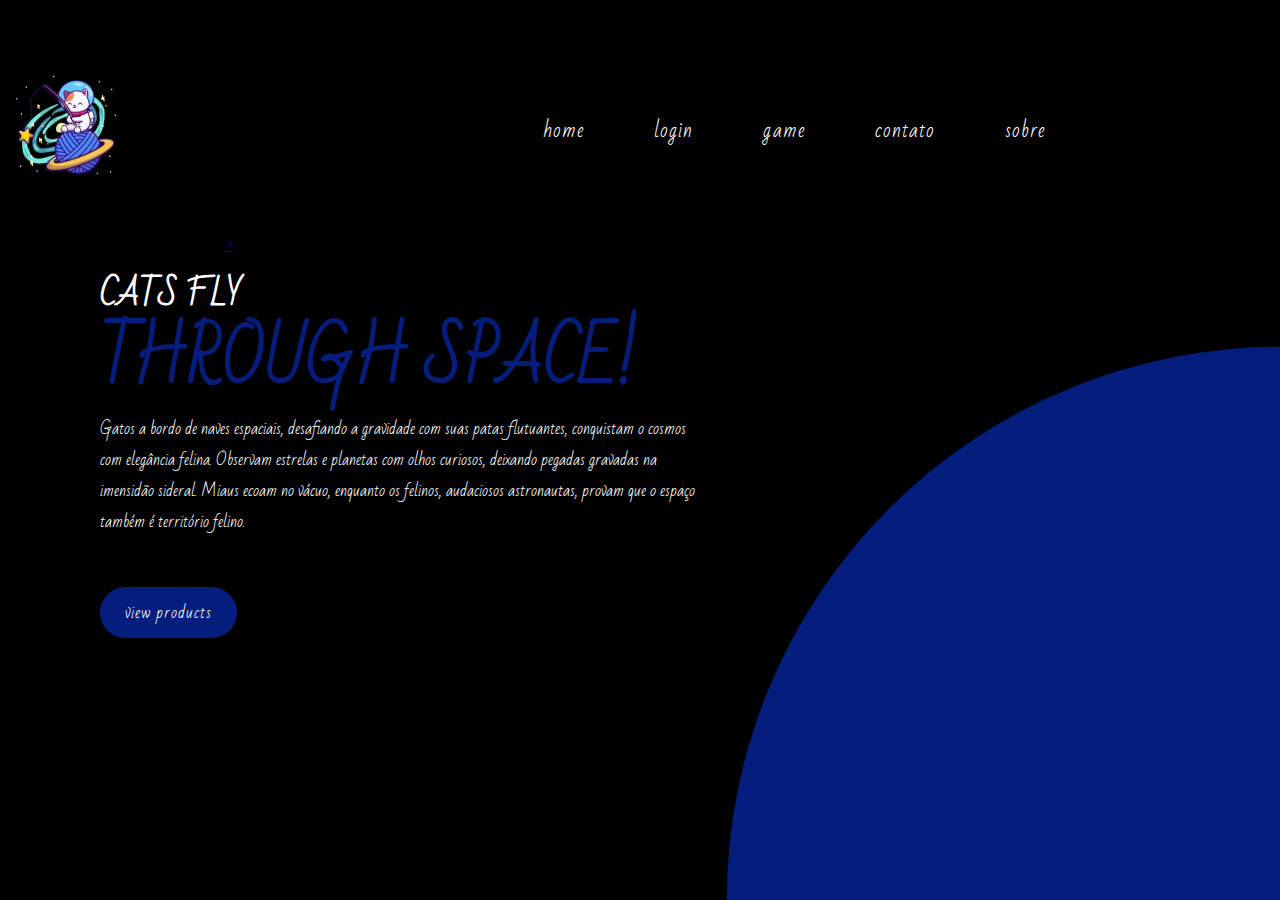
<file: index.html>
<!DOCTYPE html>
<html lang="pt-BR">
<head>
   <meta charset="UTF-8">
   <meta name="viewport" content="width=device-width, initial-scale=1.0">
   <link rel="stylesheet" href="part1.css">
   <title>Cats space</title>
</head>
<body>
   <section>
        <div class="circle"></div>
        <header>
             <a href="#">><img src="logo.jpg" alt="logo"class="logo"></a>
             <nav class="navegation">
                <ul>
                    <li><a href="#">home</a></li>
                    <li><a href="#">login</a></li>
                    <li><a href="#">game</a></li>
                    <li><a href="#">contato</a></li>
                    <li><a href="#">sobre</a></li>
                  </ul>  
               </nav>
            </header>
            <div class="container">
                <div class="text">
                    <h2>CATS FLY <br> <span> THROUGH SPACE!</span></h2>
                    <p>Gatos a bordo de naves espaciais, desafiando a gravidade com suas patas flutuantes, conquistam o cosmos com elegância felina. Observam estrelas e planetas com olhos curiosos, deixando pegadas gravadas na imensidão sideral. Miaus ecoam no vácuo, enquanto os felinos, audaciosos astronautas, provam que o espaço também é território felino.</p>
                    <a  href="#">view products</a>
                    </div>
             </section> 
        </body>
 </html>
</file>
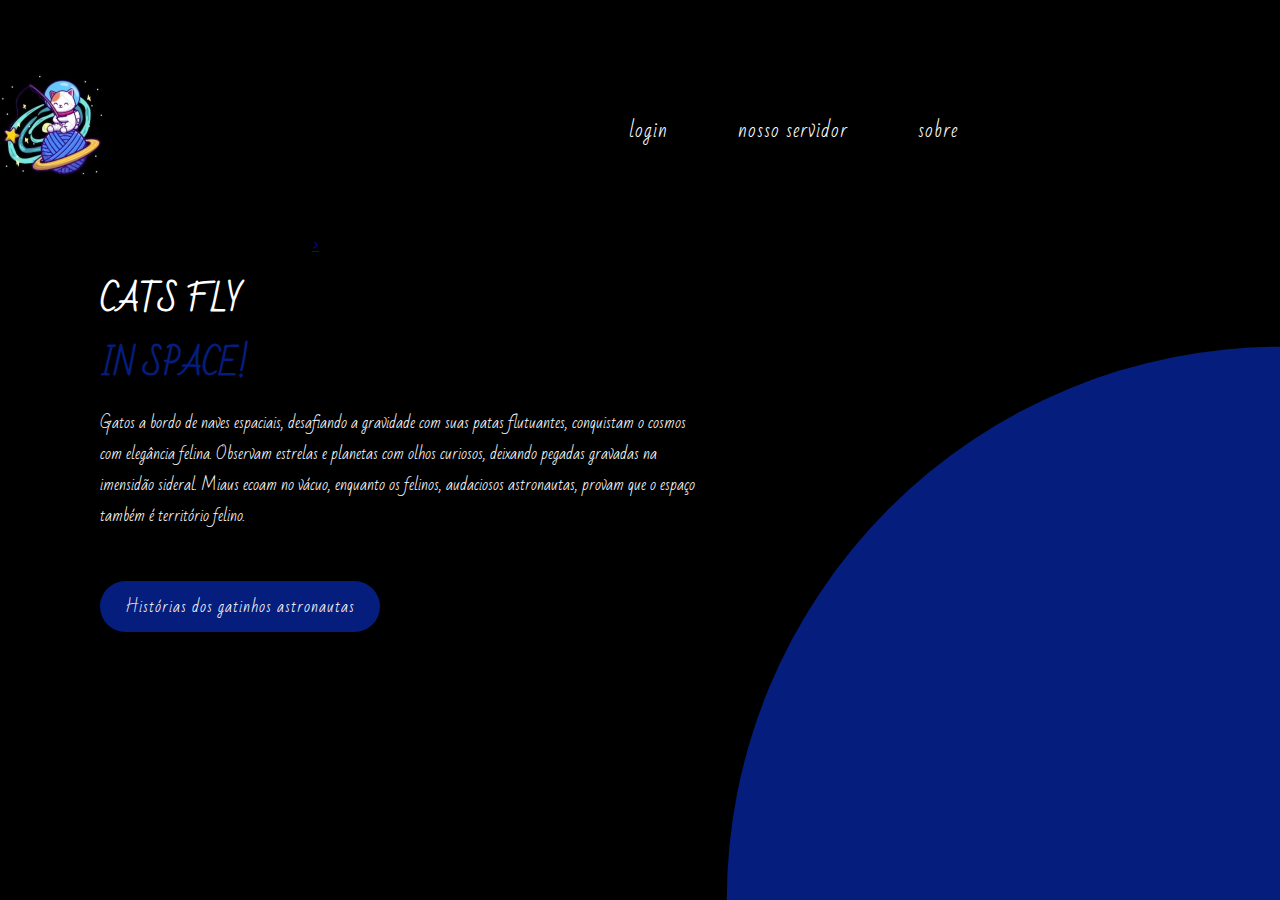
<file: templates/index.html>
<!DOCTYPE html>
<html lang="pt-BR">
<head>
   <meta charset="UTF-8">
   <meta name="viewport" content="width=device-width, initial-scale=1.0">
   <link href="/styles/part1.css" rel="stylesheet">
   <title>Cats space</title>
</head>
<body>
   <section>
        <div class="circle"></div>
        <header>
             <a href="#">><img src="/static/components/fonts/images/logo.jpg" alt="logo"class="logo"></a>
             <nav class="navegation">
                <ul>
                    <li><a href="/templates/landing_page.html">login</a></li>
                    <li><a href="/templates/servidor.html">nosso servidor</a></li>
                    <li><a href="/templates/sobre.html">sobre</a></li>
                  </ul>  
               </nav>
            </header>
            <div class="container">
                <div class="text">
                    <h2>CATS FLY<br> <span>IN SPACE!</span></h2>
                    <p>Gatos a bordo de naves espaciais, desafiando a gravidade com suas patas flutuantes, conquistam o cosmos com elegância felina. Observam estrelas e planetas com olhos curiosos, deixando pegadas gravadas na imensidão sideral. Miaus ecoam no vácuo, enquanto os felinos, audaciosos astronautas, provam que o espaço também é território felino.</p>
                    <a href="/templates/cards.html">Histórias dos gatinhos astronautas</a>
                    </div>
             </section> 
        </body>
 </html>
</file>
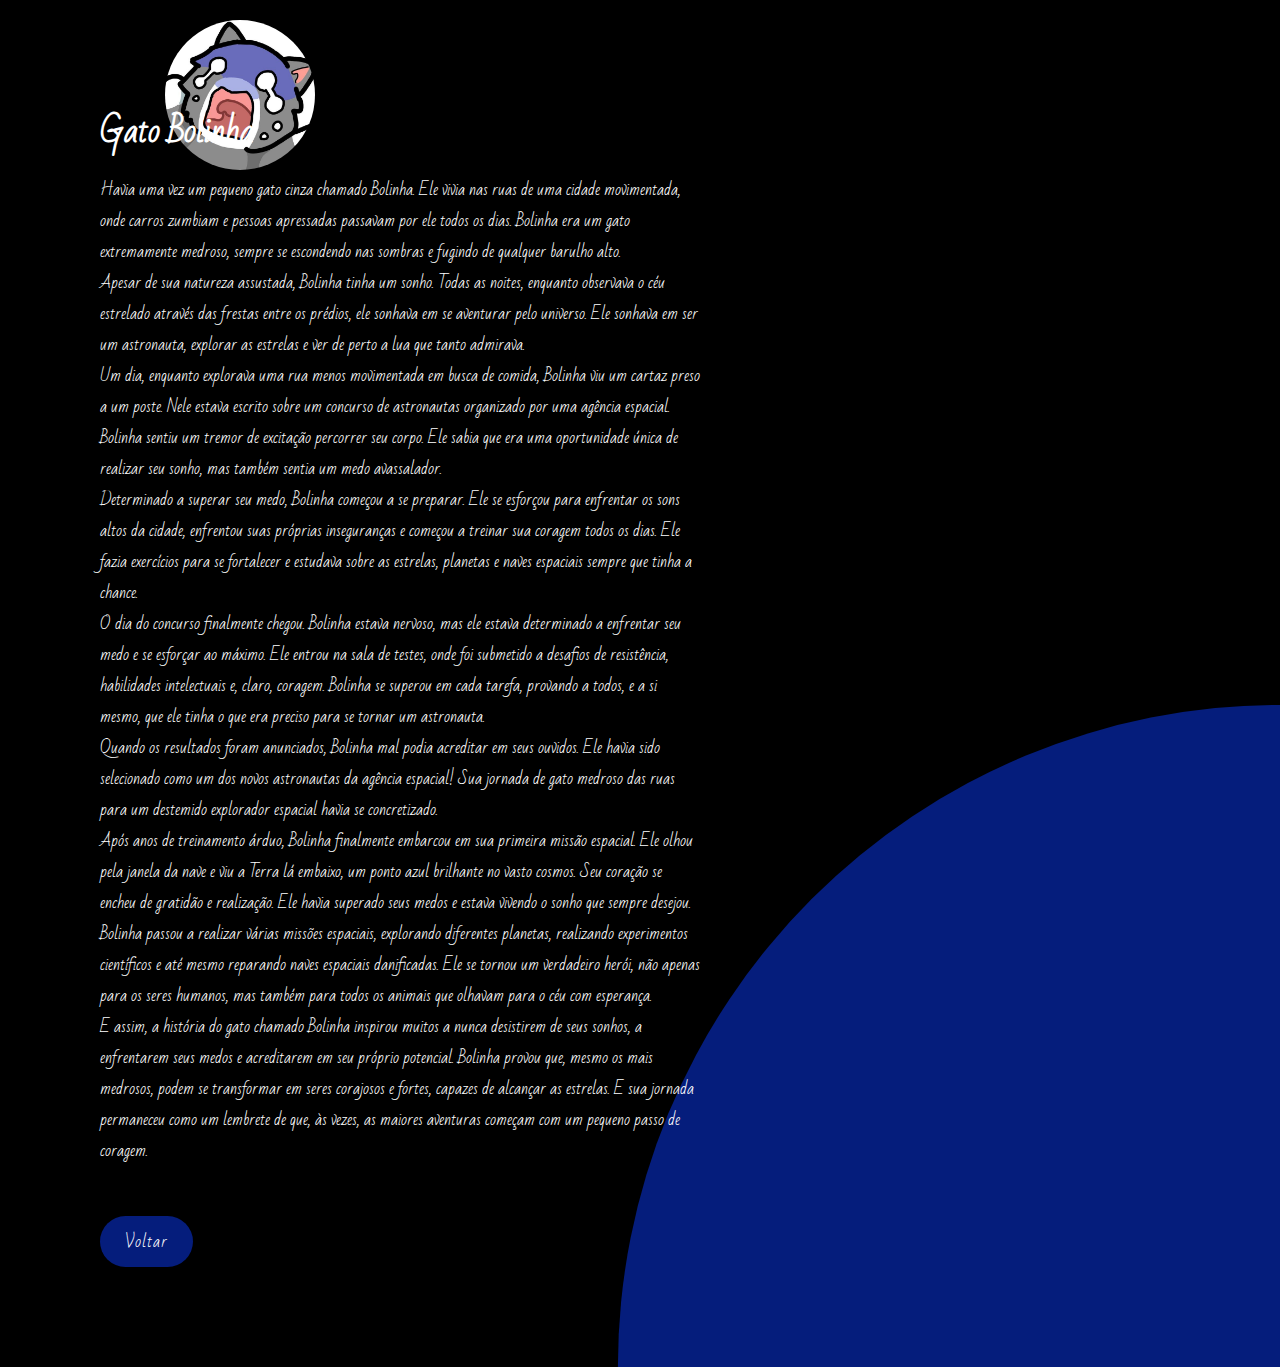
<file: templates/bolinha.html>
<!DOCTYPE html>
<html lang="pt-BR">
<head>
   <meta charset="UTF-8">
   <meta name="viewport" content="width=device-width, initial-scale=1.0">
   <link href="/styles/bolinha.css" rel="stylesheet">
   <title>Bolinha o medroso</title>
</head>
<body>
   <section>
        <div class="circle"></div>
        <header>
             <a href="#"><img src="/static/components/fonts/images/medroso cat.jpg" alt="logo" class="logo"></a>
             <nav class="navegation">
               </nav>
            </header>
            <div class="container">
                <div class="text">
                    <h2>Gato Bolinha</h2>
                    <p>Havia uma vez um pequeno gato cinza chamado Bolinha. Ele vivia nas ruas de uma cidade movimentada, onde carros zumbiam e pessoas apressadas passavam por ele todos os dias. Bolinha era um gato extremamente medroso, sempre se escondendo nas sombras e fugindo de qualquer barulho alto.</p>
                    <p>Apesar de sua natureza assustada, Bolinha tinha um sonho. Todas as noites, enquanto observava o céu estrelado através das frestas entre os prédios, ele sonhava em se aventurar pelo universo. Ele sonhava em ser um astronauta, explorar as estrelas e ver de perto a lua que tanto admirava.</p>
                    <p>Um dia, enquanto explorava uma rua menos movimentada em busca de comida, Bolinha viu um cartaz preso a um poste. Nele estava escrito sobre um concurso de astronautas organizado por uma agência espacial. Bolinha sentiu um tremor de excitação percorrer seu corpo. Ele sabia que era uma oportunidade única de realizar seu sonho, mas também sentia um medo avassalador.</p>
                    <p>Determinado a superar seu medo, Bolinha começou a se preparar. Ele se esforçou para enfrentar os sons altos da cidade, enfrentou suas próprias inseguranças e começou a treinar sua coragem todos os dias. Ele fazia exercícios para se fortalecer e estudava sobre as estrelas, planetas e naves espaciais sempre que tinha a chance.</p>
                    <p>O dia do concurso finalmente chegou. Bolinha estava nervoso, mas ele estava determinado a enfrentar seu medo e se esforçar ao máximo. Ele entrou na sala de testes, onde foi submetido a desafios de resistência, habilidades intelectuais e, claro, coragem. Bolinha se superou em cada tarefa, provando a todos, e a si mesmo, que ele tinha o que era preciso para se tornar um astronauta.</p>
                    <p>Quando os resultados foram anunciados, Bolinha mal podia acreditar em seus ouvidos. Ele havia sido selecionado como um dos novos astronautas da agência espacial! Sua jornada de gato medroso das ruas para um destemido explorador espacial havia se concretizado.</p>
                    <p>Após anos de treinamento árduo, Bolinha finalmente embarcou em sua primeira missão espacial. Ele olhou pela janela da nave e viu a Terra lá embaixo, um ponto azul brilhante no vasto cosmos. Seu coração se encheu de gratidão e realização. Ele havia superado seus medos e estava vivendo o sonho que sempre desejou.</p>
                    <p>Bolinha passou a realizar várias missões espaciais, explorando diferentes planetas, realizando experimentos científicos e até mesmo reparando naves espaciais danificadas. Ele se tornou um verdadeiro herói, não apenas para os seres humanos, mas também para todos os animais que olhavam para o céu com esperança.</p>
                    <p>E assim, a história do gato chamado Bolinha inspirou muitos a nunca desistirem de seus sonhos, a enfrentarem seus medos e acreditarem em seu próprio potencial. Bolinha provou que, mesmo os mais medrosos, podem se transformar em seres corajosos e fortes, capazes de alcançar as estrelas. E sua jornada permaneceu como um lembrete de que, às vezes, as maiores aventuras começam com um pequeno passo de coragem.</p>
                    <a href="/templates/cards.html" class="button">Voltar</a>
                </div>
             </div>
        </section> 
    </body>
</html>
</file>
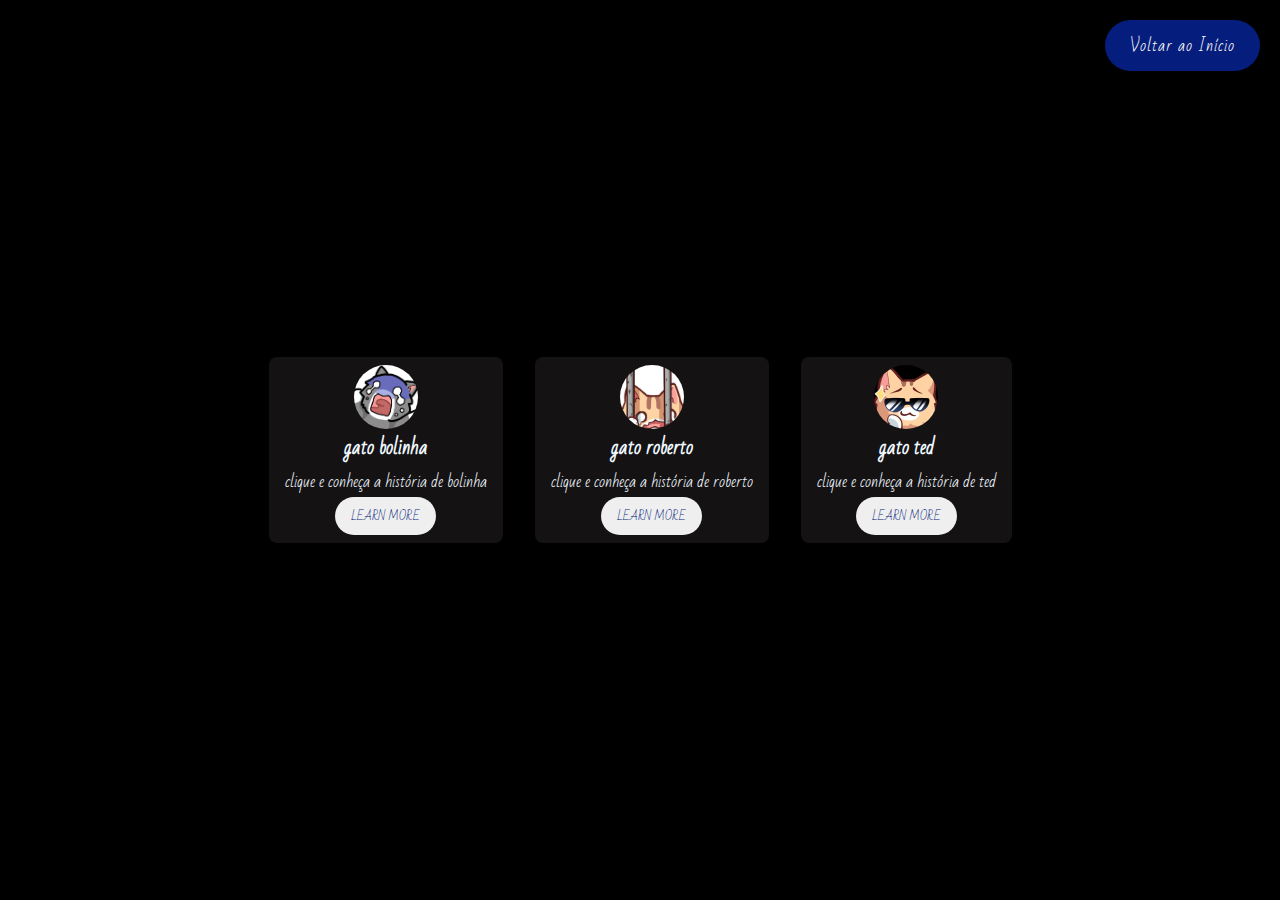
<file: templates/cards.html>
<!DOCTYPE html>
<html lang="pt-br">
<head>
    <meta charset="UTF-8">
    <meta name="viewport" content="width=device-width, initial-scale=1.0">
    <title>cards</title>
    <link rel="stylesheet" href="/styles/cards.css">
</head>
<body>
    <header>
        <a href="/templates/index.html" class="back-button">Voltar ao Início</a>
    </header>
    <main class="cards">
        <section class="card">
        <div class="icon">
            <img src="/static/components/fonts/images/medroso cat.jpg" alt="Bolinha"> 
        </div>
        <h3>gato bolinha</h3>
        <span>clique e conheça a história de bolinha</span>
        <a href="/templates/bolinha.html"><button>Learn More</button></a>
        </section>
        <section class="card">
            <div class="icon">
                <img src="/static/components/fonts/images/gatopreso.jpg" alt="Roberto"> 
            </div>
            <h3>gato roberto</h3>
            <span>clique e conheça a história de roberto</span>
            <a href="/templates/roberto.html"><button>Learn More</button></a>
        </section>
        <section class="card">
            <div class="icon">
                <div class="circle"></div>
                <img src="/static/components/fonts/images/ted.jpg" alt="ted"> 
            </div>
            <h3>gato ted</h3>
            <span>clique e conheça a história de ted</span>
            <a href="/templates/ted.html"><button>Learn More</button></a>
        </section>

    </main>
</body>
</html>
</file>
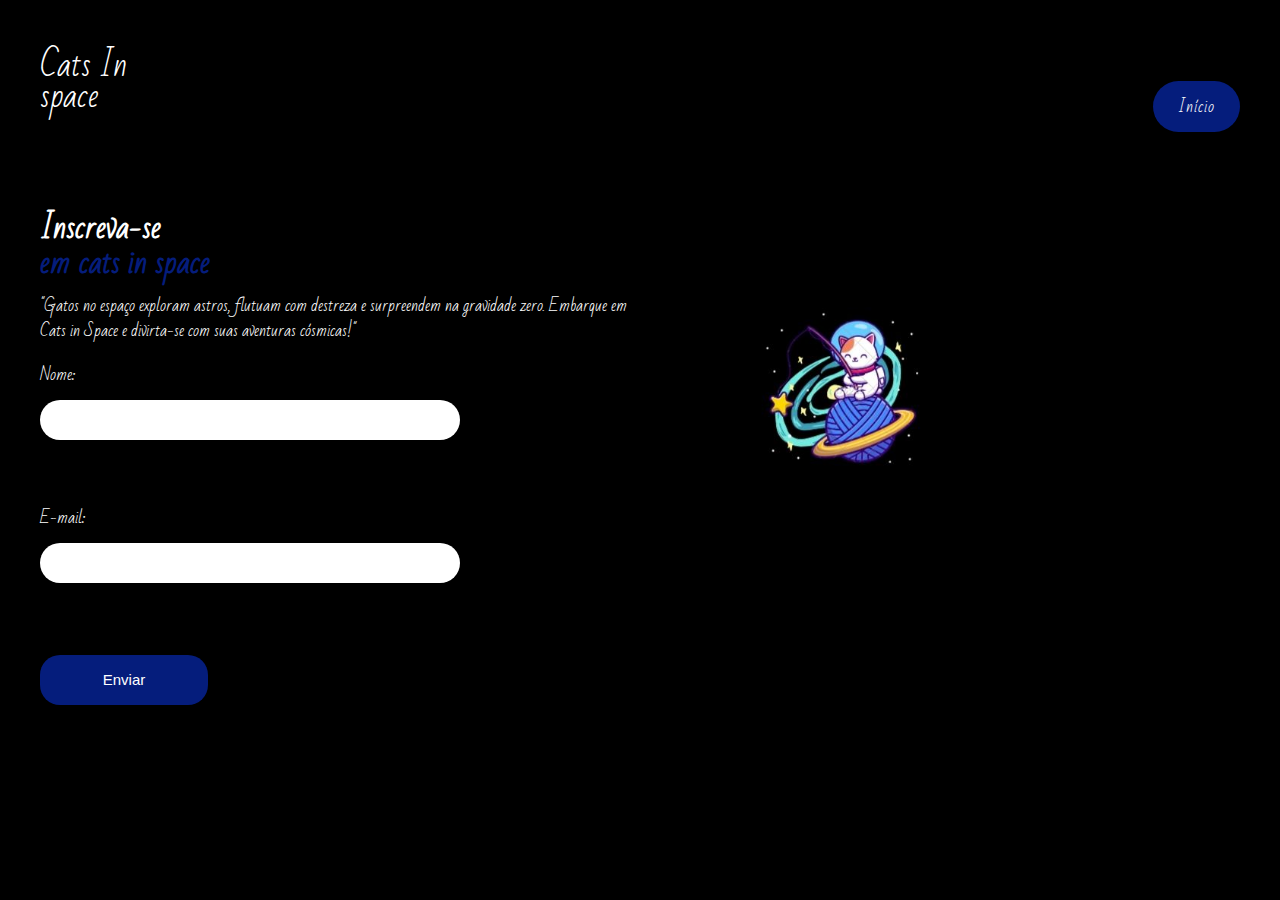
<file: templates/landing_page.html>
<!DOCTYPE html>
<html lang="pt-br">
<head>
    <meta charset="UTF-8">
    <meta http-equiv="X-UA-compatible" content="IE=edge"> 
    <meta name="viewport" content="width=device-width, initial-scale=1.0">
    <title>Landing page</title>
    <link href="/styles/loginpage.css" rel="stylesheet">
</head>
<body>
    <header>
        <div id="title">
        <h1>Cats In</h1>
        <h1>space</h1>
        </div>

        <ul>
            <a href="./index.html"><li>Início</li></a>
        </ul>
    </header>
    <main>
        <aside>
            <h2>Inscreva-se</h2>
            <h2><span>em cats in space</span></h2>
            <p>
                "Gatos no espaço exploram astros, flutuam com destreza e surpreendem na gravidade zero. Embarque em Cats in Space e divirta-se com suas aventuras cósmicas!"   
            </p>
            <form>
                <label for="nome">Nome:</label>
                <input type="text" id="nome" name="nome"><br><br>
                <label for="email">E-mail:</label>
                <input type="email" id="email" name="email"><br><br>
                <input type="submit" value="Enviar">

            </form>
        </aside>
        <article>
            <img src="/static/components/fonts/images/logo.jpg" alt="gatospace">
        </article>
    </main>
</body>
</html>
</file>
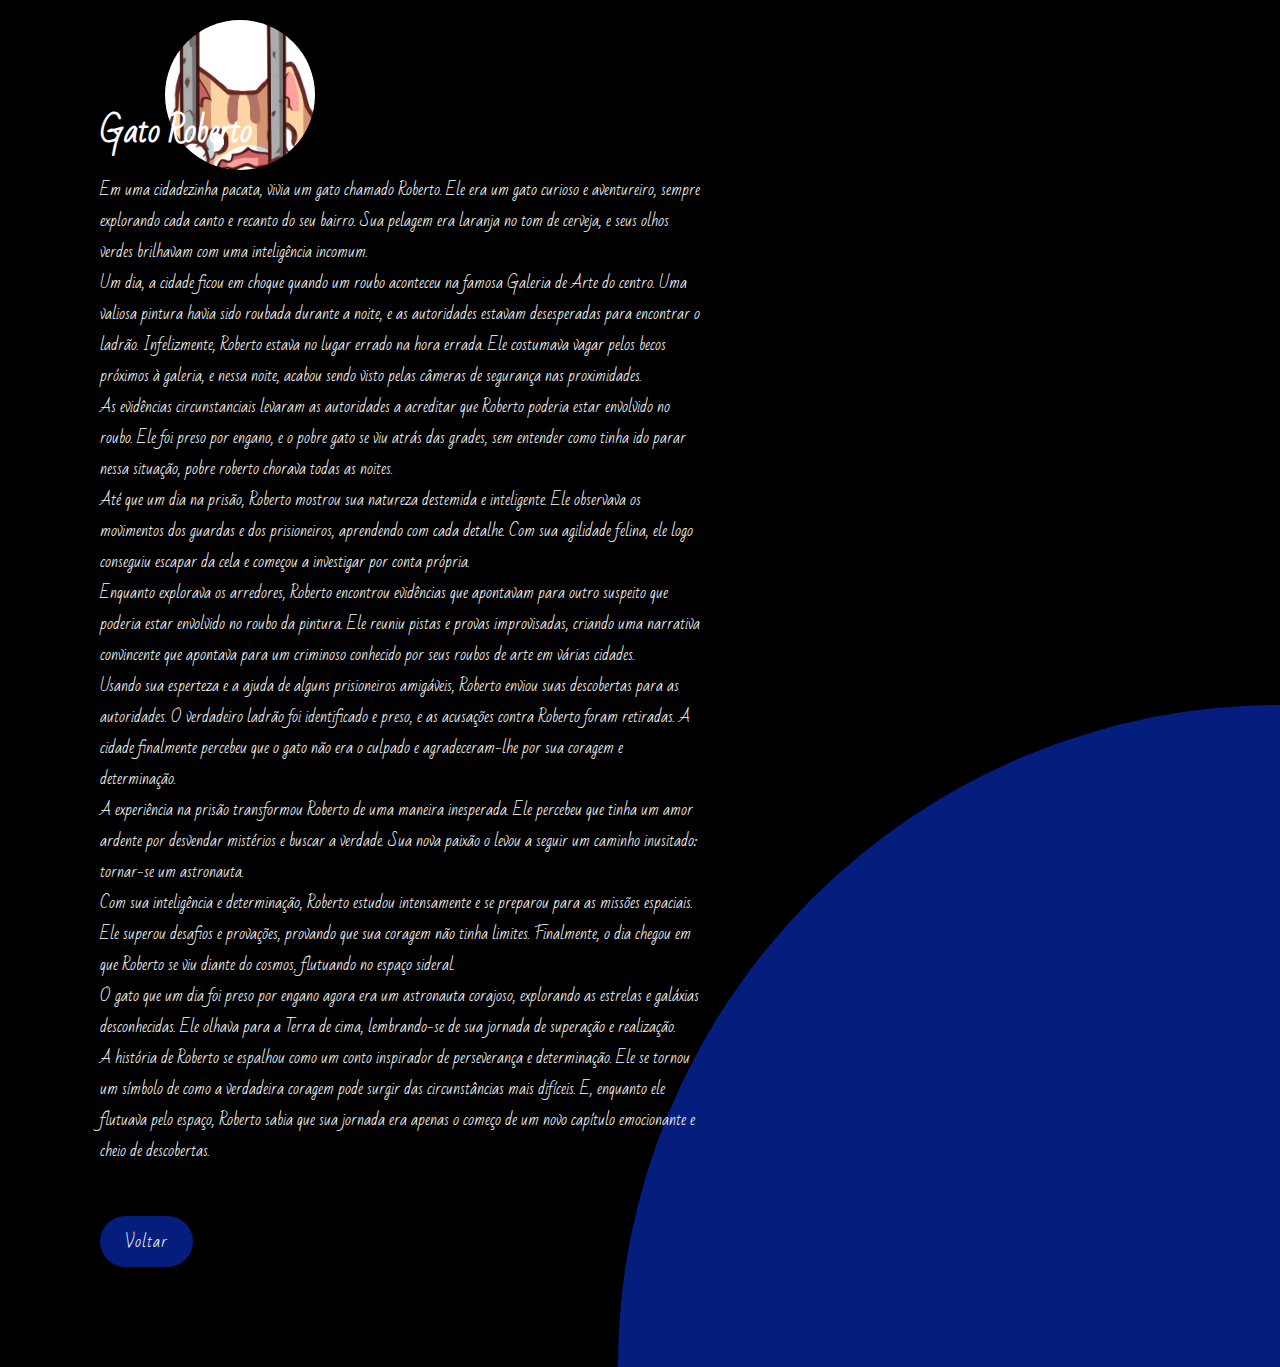
<file: templates/roberto.html>
<!DOCTYPE html>
<html lang="pt-BR">
<head>
   <meta charset="UTF-8">
   <meta name="viewport" content="width=device-width, initial-scale=1.0">
   <link href="/styles/bolinha.css" rel="stylesheet">
   <title>Roberto</title>
</head>
<body>
   <section>
        <div class="circle"></div>
        <header>
             <a href="#"><img src="/static/components/fonts/images/gatopreso.jpg" alt="logo" class="logo"></a>
             <nav class="navegation">
               </nav>
            </header>
            <div class="container">
                <div class="text">
                <h2>Gato Roberto</h2>
                <p>Em uma cidadezinha pacata, vivia um gato chamado Roberto. Ele era um gato curioso e aventureiro, sempre explorando cada canto e recanto do seu bairro. Sua pelagem era laranja no tom de cerveja, e seus olhos verdes brilhavam com uma inteligência incomum.</p>
                <p>Um dia, a cidade ficou em choque quando um roubo aconteceu na famosa Galeria de Arte do centro. Uma valiosa pintura havia sido roubada durante a noite, e as autoridades estavam desesperadas para encontrar o ladrão. Infelizmente, Roberto estava no lugar errado na hora errada. Ele costumava vagar pelos becos próximos à galeria, e nessa noite, acabou sendo visto pelas câmeras de segurança nas proximidades.</p>
                <p>As evidências circunstanciais levaram as autoridades a acreditar que Roberto poderia estar envolvido no roubo. Ele foi preso por engano, e o pobre gato se viu atrás das grades, sem entender como tinha ido parar nessa situação, pobre roberto chorava todas as noites.</p>
                <p>Até que um dia na prisão, Roberto mostrou sua natureza destemida e inteligente. Ele observava os movimentos dos guardas e dos prisioneiros, aprendendo com cada detalhe. Com sua agilidade felina, ele logo conseguiu escapar da cela e começou a investigar por conta própria.</p>
                <p>Enquanto explorava os arredores, Roberto encontrou evidências que apontavam para outro suspeito que poderia estar envolvido no roubo da pintura. Ele reuniu pistas e provas improvisadas, criando uma narrativa convincente que apontava para um criminoso conhecido por seus roubos de arte em várias cidades.</p>
                <p>Usando sua esperteza e a ajuda de alguns prisioneiros amigáveis, Roberto enviou suas descobertas para as autoridades. O verdadeiro ladrão foi identificado e preso, e as acusações contra Roberto foram retiradas. A cidade finalmente percebeu que o gato não era o culpado e agradeceram-lhe por sua coragem e determinação.</p>
                <p>A experiência na prisão transformou Roberto de uma maneira inesperada. Ele percebeu que tinha um amor ardente por desvendar mistérios e buscar a verdade. Sua nova paixão o levou a seguir um caminho inusitado: tornar-se um astronauta.</p>
                <p>Com sua inteligência e determinação, Roberto estudou intensamente e se preparou para as missões espaciais. Ele superou desafios e provações, provando que sua coragem não tinha limites. Finalmente, o dia chegou em que Roberto se viu diante do cosmos, flutuando no espaço sideral.</p>
                <p>O gato que um dia foi preso por engano agora era um astronauta corajoso, explorando as estrelas e galáxias desconhecidas. Ele olhava para a Terra de cima, lembrando-se de sua jornada de superação e realização.</p>
                <p>A história de Roberto se espalhou como um conto inspirador de perseverança e determinação. Ele se tornou um símbolo de como a verdadeira coragem pode surgir das circunstâncias mais difíceis. E, enquanto ele flutuava pelo espaço, Roberto sabia que sua jornada era apenas o começo de um novo capítulo emocionante e cheio de descobertas.</p>
                <a href="/templates/cards.html" class="button">Voltar</a>
                </div>
             </div>
        </section> 
    </body>
</html>
</file>
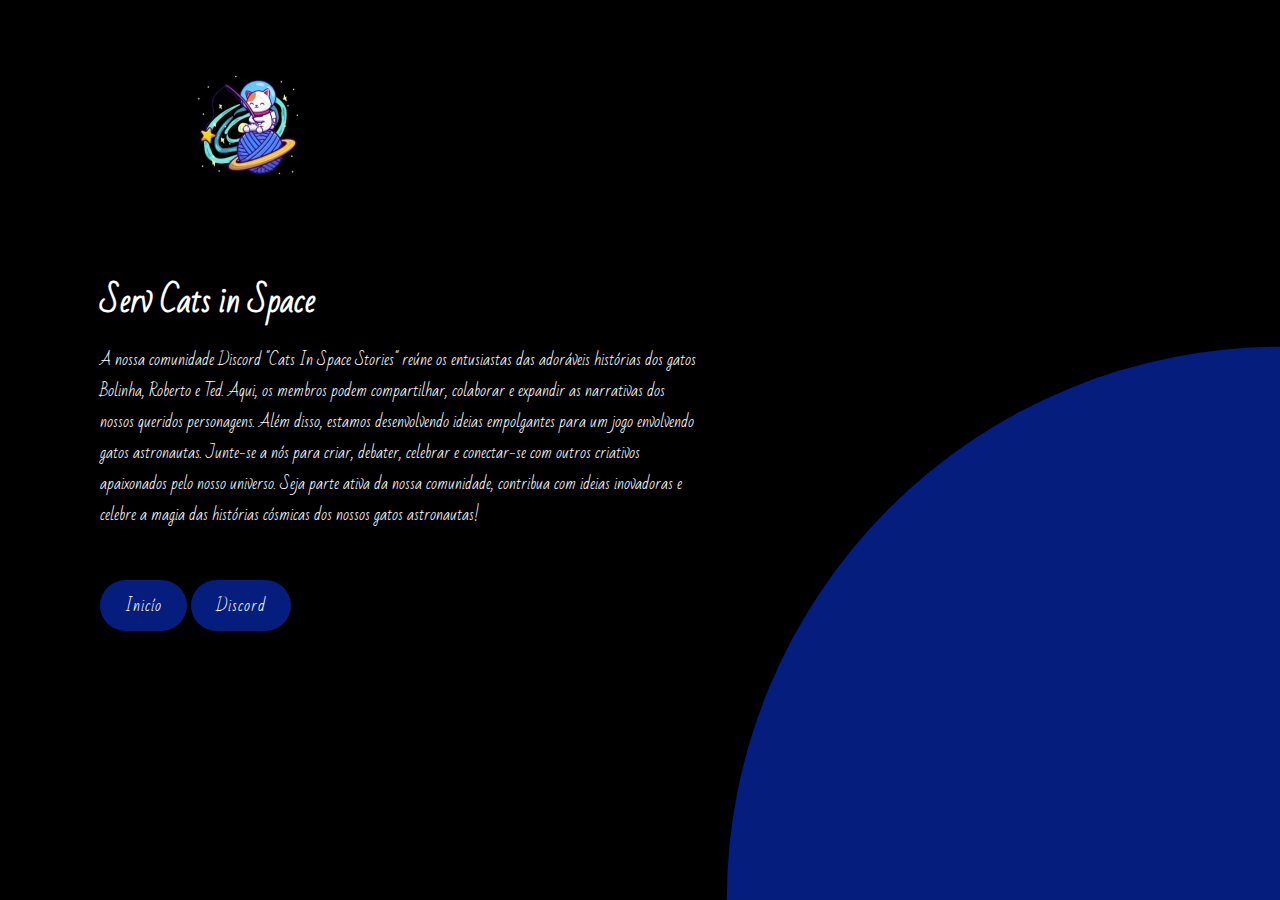
<file: templates/servidor.html>
<!DOCTYPE html>
<html lang="pt-BR">
<head>
   <meta charset="UTF-8">
   <meta name="viewport" content="width=device-width, initial-scale=1.0">
   <link href="/styles/servidor.css" rel="stylesheet">
   <title>Sobre o Cats Space</title>
</head>
<body>
   <section>
        <div class="circle"></div>
        <header>
             <a href="#"><img src="/static/components/fonts/images/logo.jpg" alt="logo" class="logo"></a>
             <nav class="navegation">
               </nav>
            </header>
            <div class="container">
                <div class="text">
                    <h2>Serv Cats in Space</h2>
                    <p>A nossa comunidade Discord "Cats In Space Stories" reúne os entusiastas das adoráveis histórias dos gatos Bolinha, Roberto e Ted. Aqui, os membros podem compartilhar, colaborar e expandir as narrativas dos nossos queridos personagens. Além disso, estamos desenvolvendo ideias empolgantes para um jogo envolvendo gatos astronautas. Junte-se a nós para criar, debater, celebrar e conectar-se com outros criativos apaixonados pelo nosso universo. Seja parte ativa da nossa comunidade, contribua com ideias inovadoras e celebre a magia das histórias cósmicas dos nossos gatos astronautas!</p>

                    <a href="/templates/index.html" class="button">Inicío</a>
                    <a href="https://discord.gg/NrtzdXWZ" class="button">Discord</a>
                    

                </div>
             </div>
        </section> 
    </body>
</html>
</file>
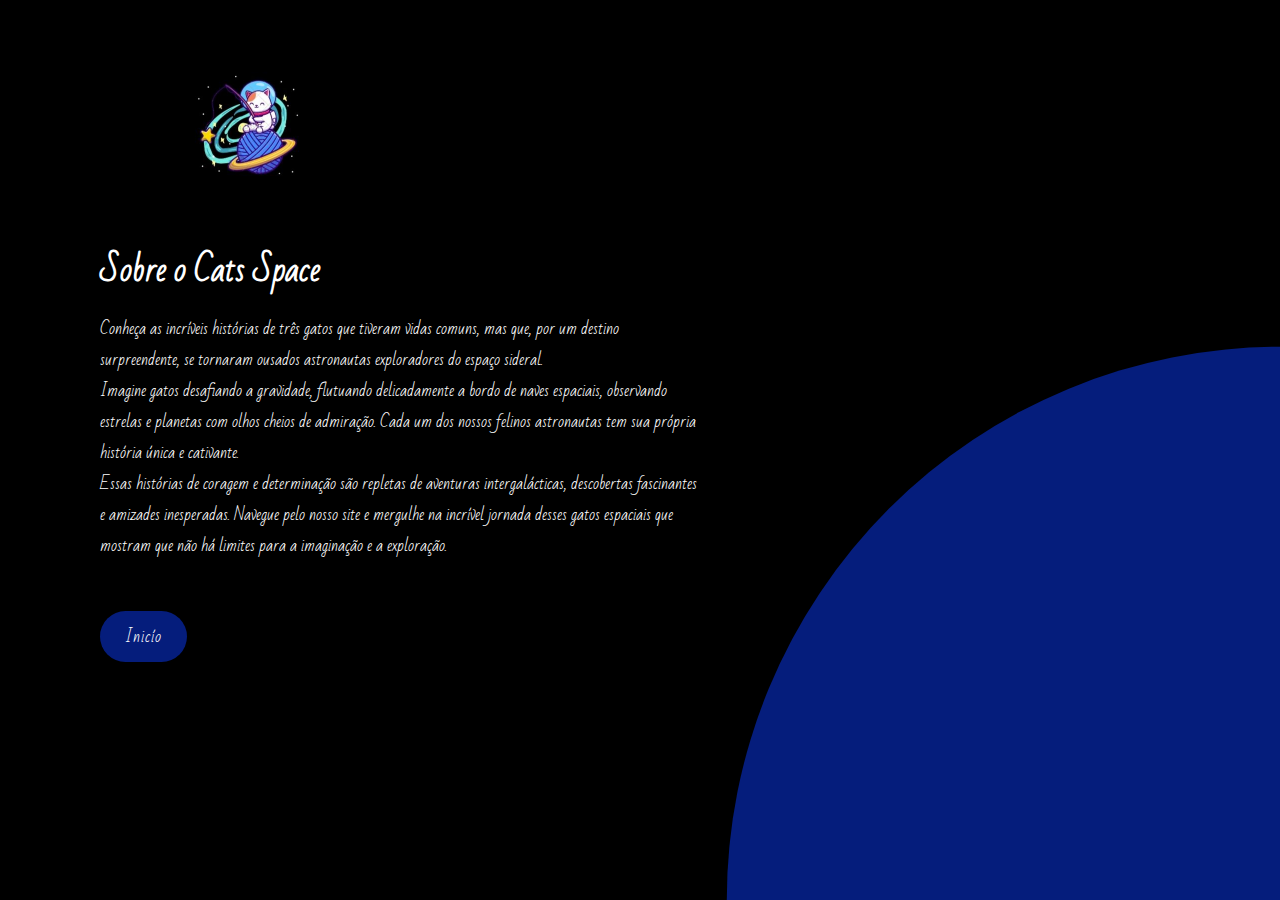
<file: templates/sobre.html>
<!DOCTYPE html>
<html lang="pt-BR">
<head>
   <meta charset="UTF-8">
   <meta name="viewport" content="width=device-width, initial-scale=1.0">
   <link href="/styles/sobre.css" rel="stylesheet">
   <title>Sobre o Cats Space</title>
</head>
<body>
   <section>
        <div class="circle"></div>
        <header>
             <a href="#"><img src="/static/components/fonts/images/logo.jpg" alt="logo" class="logo"></a>
             <nav class="navegation">
               </nav>
            </header>
            <div class="container">
                <div class="text">
                    <h2>Sobre o Cats Space</h2>
                    <p>Conheça as incríveis histórias de três gatos que tiveram vidas comuns, mas que, por um destino surpreendente, se tornaram ousados astronautas exploradores do espaço sideral.</p>
                    <p>Imagine gatos desafiando a gravidade, flutuando delicadamente a bordo de naves espaciais, observando estrelas e planetas com olhos cheios de admiração. Cada um dos nossos felinos astronautas tem sua própria história única e cativante.</p>
                    <p>Essas histórias de coragem e determinação são repletas de aventuras intergalácticas, descobertas fascinantes e amizades inesperadas. Navegue pelo nosso site e mergulhe na incrível jornada desses gatos espaciais que mostram que não há limites para a imaginação e a exploração.</p>
                    <a href="/templates/index.html" class="button">Inicío</a>
                </div>
             </div>
        </section> 
    </body>
</html>
</file>
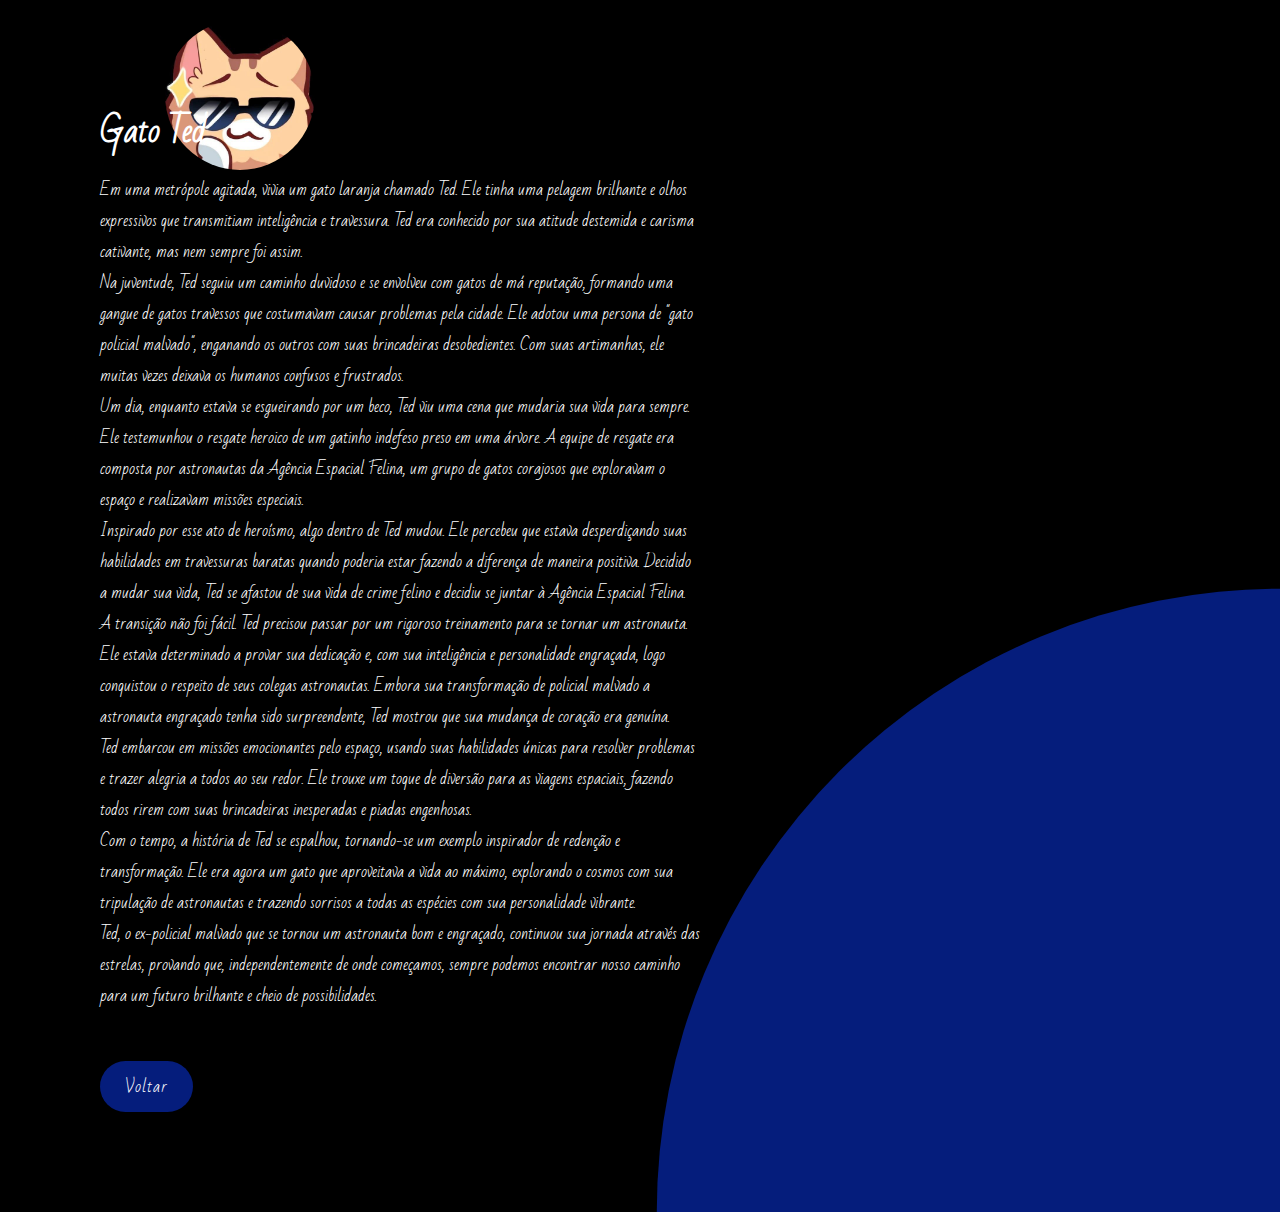
<file: templates/ted.html>
<!DOCTYPE html>
<html lang="pt-BR">
<head>
   <meta charset="UTF-8">
   <meta name="viewport" content="width=device-width, initial-scale=1.0">
   <link href="/styles/ted.css" rel="stylesheet">
   <title>Ted</title>
</head>
<body>
   <section>
        <div class="circle"></div>
        <header>
             <a href="#"><img src="/static/components/fonts/images/ted.jpg" alt="logo" class="logo"></a>
             <nav class="navegation">
               </nav>
            </header>
            <div class="container">
                <div class="text">
                <h2>Gato Ted</h2>
                <p>Em uma metrópole agitada, vivia um gato laranja chamado Ted. Ele tinha uma pelagem brilhante e olhos expressivos que transmitiam inteligência e travessura. Ted era conhecido por sua atitude destemida e carisma cativante, mas nem sempre foi assim.</p>
                <p>Na juventude, Ted seguiu um caminho duvidoso e se envolveu com gatos de má reputação, formando uma gangue de gatos travessos que costumavam causar problemas pela cidade. Ele adotou uma persona de "gato policial malvado", enganando os outros com suas brincadeiras desobedientes. Com suas artimanhas, ele muitas vezes deixava os humanos confusos e frustrados.</p>
                <p>Um dia, enquanto estava se esgueirando por um beco, Ted viu uma cena que mudaria sua vida para sempre. Ele testemunhou o resgate heroico de um gatinho indefeso preso em uma árvore. A equipe de resgate era composta por astronautas da Agência Espacial Felina, um grupo de gatos corajosos que exploravam o espaço e realizavam missões especiais.</p>
                <p>Inspirado por esse ato de heroísmo, algo dentro de Ted mudou. Ele percebeu que estava desperdiçando suas habilidades em travessuras baratas quando poderia estar fazendo a diferença de maneira positiva. Decidido a mudar sua vida, Ted se afastou de sua vida de crime felino e decidiu se juntar à Agência Espacial Felina.</p>
                <p>A transição não foi fácil. Ted precisou passar por um rigoroso treinamento para se tornar um astronauta. Ele estava determinado a provar sua dedicação e, com sua inteligência e personalidade engraçada, logo conquistou o respeito de seus colegas astronautas. Embora sua transformação de policial malvado a astronauta engraçado tenha sido surpreendente, Ted mostrou que sua mudança de coração era genuína.</p>
                <p>Ted embarcou em missões emocionantes pelo espaço, usando suas habilidades únicas para resolver problemas e trazer alegria a todos ao seu redor. Ele trouxe um toque de diversão para as viagens espaciais, fazendo todos rirem com suas brincadeiras inesperadas e piadas engenhosas.</p>
                <p>Com o tempo, a história de Ted se espalhou, tornando-se um exemplo inspirador de redenção e transformação. Ele era agora um gato que aproveitava a vida ao máximo, explorando o cosmos com sua tripulação de astronautas e trazendo sorrisos a todas as espécies com sua personalidade vibrante.</p>
                <p>Ted, o ex-policial malvado que se tornou um astronauta bom e engraçado, continuou sua jornada através das estrelas, provando que, independentemente de onde começamos, sempre podemos encontrar nosso caminho para um futuro brilhante e cheio de possibilidades.</p>
                 <a href="/templates/cards.html" class="button">Voltar</a>
                </div>
             </div>
        </section> 
    </body>
</html>
</file>
<file: part1.css>
@import url('https://fonts.googleapis.com/css2?family=Bad+Script&display=swap');
*{
    margin: 0%;
    padding: 0%;
    box-sizing: border-box;
    font-family:'Bad Script', cursive;
}
section{
    position: relative;
    width: 100%;
    min-height: 100vh;
    padding: 100px;
    background: #000000;
    display: flex;
    align-items: center;
    justify-content: space-between;
    overflow: hidden;
}
.circle{
    position: absolute;
    top: 0;
    left: 0;
    width: 100%;
    height: 100%;
    background-color: #051d7c;
    clip-path: circle(50% at bottom right);
}
header{
    position: absolute;
    top: 0;
    left: 0px;
    right: 100px;
    width: 100%;
    padding:  -10px 50px;
    display: flex;
    align-items: center;
    justify-content: center;
}
header .logo{
    position: relative;
    max-width: 250px;
    right: 300px;
}
header .navegation ul{
    position: relative;
    display: flex;
}
header .navegation li{
    list-style: none;

}header .navegation li a{
   color: #ffffff;
   display: inline-block;
   text-decoration: none;
   font-weight: 250;
   font-size: 20px;
   margin-left: 50px;
   font-weight: 400;
   background: #000000;
   padding: 5px 10px;
   text-decoration: none;
   letter-spacing: 1px;
   border-radius: 35px;
   transition: 0.3s ease-in-out;
}:hover .navegation a:hover{
   transform: translateY(-10px);  
}
.container{
   position: relative;
   width: 100%; 
   display: flex;
   align-items: center;
   justify-content: space-around;
   justify-content: left;
}
.container .text{
    position: relative;
    max-width: 600px;
    margin-right: 20px;
}
.container .text h2{
    color: #ffffff;
    font-size: 2em;
    margin-bottom: 10px;
    line-height: 2em;
    font-weight: 700;
} 
.container .text h2 span{
    font-size: 2em;
    color: #051d7c;
}
.container .text p{
    color: #ffffff;
}
.container .text a{
  display: inline-block;  
  margin-top: 50px;
  padding: 10px 25px;
  background: #051d7c;
  color: #ffffff;
  font-weight: 500;
  text-decoration: none;
  letter-spacing: 1px;
  border-radius: 40px;
  transition: 0.3s ease-in-out;
} 
.container .text a:hover{
  transform: translateY(-10px);  
}
</file>
<file: styles/part1.css>
@import url('https://fonts.googleapis.com/css2?family=Bad+Script&display=swap');
*{
    margin: 0%;
    padding: 0%;
    box-sizing: border-box;
    font-family:'Bad Script', cursive;
}
section{
    position: relative;
    width: 100%;
    min-height: 100vh;
    padding: 100px;
    background: #000000;
    display: flex;
    align-items: center;
    justify-content: space-between;
    overflow: hidden;
}
.circle{
    position: absolute;
    top: 0;
    left: 0;
    width: 100%;
    height: 100%;
    background-color: #051d7c;
    clip-path: circle(50% at bottom right);
}
header{
    position: absolute;
    top: 0;
    left: 0px;
    right: 100px;
    width: 100%;
    padding:  -10px 50px;
    display: flex;
    align-items: center;
    justify-content: center;
}
header .logo{
    position: relative;
    max-width: 250px;
    right: 400px;
}
header .navegation ul{
    position: relative;
    display: flex;
}
header .navegation li{
    list-style: none;

}header .navegation li a{
   color: #ffffff;
   display: inline-block;
   text-decoration: none;
   font-weight: 250;
   font-size: 20px;
   margin-left: 50px;
   font-weight: 400;
   background: #000000;
   padding: 5px 10px;
   text-decoration: none;
   letter-spacing: 1px;
   border-radius: 35px;
   transition: 0.3s ease-in-out;
}:hover .navegation a:hover{
   transform: translateY(-10px);  
}
.container{
   position: relative;
   width: 100%; 
   display: flex;
   align-items: center;
   justify-content: space-around;
   justify-content: left;
}
.container .text{
    position: relative;
    max-width: 600px;
    margin-right: 20px;
}
.container .text h2{
    color: #ffffff;
    font-size: 2em;
    margin-bottom: 10px;
    line-height: 2em;
    font-weight: 700;
} 
.container .text h2 span{
    font-size: 1em;
    color: #051d7c;
}
.container .text p{
    color: #ffffff;
}
.container .text a{
  display: inline-block;  
  margin-top: 50px;
  padding: 10px 25px;
  background: #051d7c;
  color: #ffffff;
  font-weight: 500;
  text-decoration: none;
  letter-spacing: 1px;
  border-radius: 40px;
  transition: 0.3 ease-in-out;
}
.container .text a:hover {
 transform: translateY(-10px);
}
</file>
<file: styles/bolinha.css>
@import url('https://fonts.googleapis.com/css2?family=Bad+Script&display=swap');
*{
    margin: 0%;
    padding: 0%;
    box-sizing: border-box;
    font-family:'Bad Script', cursive;
}
section{
    position: relative;
    width: 100%;
    min-height: 100vh;
    padding: 100px;
    background: #000000;
    display: flex;
    align-items: center;
    justify-content: space-between;
    overflow: hidden;
}
.circle{
    position: absolute;
    top: 0;
    left: 0;
    width: 100%;
    height: 100%;
    background-color: #051d7c;
    clip-path: circle(50% at bottom right);
}
header{
    position: absolute;
    top: 0;
    left: 0px;
    right: 100px;
    width: 100%;
    padding:  -10px 50px;
    display: flex;
    align-items: center;
    justify-content: center;
}
header .logo{
    position: relative;
    max-width: 250px;
    right: 400px;
    width: 150px;
    border-radius: 50%;
    margin-top: 20px;
}
header .navegation ul{
    position: relative;
    display: flex;
}
header .navegation li{
    list-style: none;

}header .navegation li a{
   color: #ffffff;
   display: inline-block;
   text-decoration: none;
   font-weight: 250;
   font-size: 20px;
   margin-left: 50px;
   font-weight: 400;
   background: #000000;
   padding: 5px 10px;
   text-decoration: none;
   letter-spacing: 1px;
   border-radius: 35px;
   transition: 0.3s ease-in-out;
}:hover .navegation a:hover{
   transform: translateY(-10px);  
}
.container{
   position: relative;
   width: 100%; 
   display: flex;
   align-items: center;
   justify-content: space-around;
   justify-content: left;
}
.container .text{
    position: relative;
    max-width: 600px;
    margin-right: 20px;
}
.container .text h2{
    color: #ffffff;
    font-size: 2em;
    margin-bottom: 10px;
    line-height: 2em;
    font-weight: 700;
} 
.container .text h2 span{
    font-size: 1em;
    color: #051d7c;
}
.container .text p{
    color: #ffffff;
}
.container .text a{
  display: inline-block;  
  margin-top: 50px;
  padding: 10px 25px;
  background: #051d7c;
  color: #ffffff;
  font-weight: 500;
  text-decoration: none;
  letter-spacing: 1px;
  border-radius: 40px;
  transition: 0.3 ease-in-out;
}
.container .text a:hover {
 transform: translateY(-10px);
}
</file>
<file: styles/cards.css>
@import url('https://fonts.googleapis.com/css2?family=Bad+Script&display=swap');
*{
    margin: 0;
    padding: 0;
    box-sizing: border-box;
    font-family:'Bad Script', cursive;
}
body{
    background: #000000;
    height: 100vh;
    width: 100%;

    display: flex;
    justify-content: center;
    align-items: center;

    color: aliceblue;
}
main.cards{
    display: flex;
    padding: 32px;
}
main.cards section.card{
    display: flex;
    flex-direction: column;
    align-items: center;
    text-align: center;
    background: #141213;
    padding: 0.5rem 1rem;
    border-radius: 8px;
    max-height: 256px;
    margin-left: 32px;
}
main.cards section.card:first-child{
    margin-left: 0;
}
main.cards section.card .icon{
    width: 64px;
    height: 64px;
}
main.cards section.card img{
    width: 100%;
}
main.cards section.card button{
    padding: 0.5rem 1rem;
    text-transform: uppercase;
    border-radius: 32px;
    border: 0;
    cursor: pointer;
    font-size: 70%;
    font-weight: 500;
    color: #051d7c;
}


.back-button {
    position: absolute;
    top: 20px;
    right: 20px; 
    display: inline-block;
    padding: 10px 25px;
    background: #051d7c;
    color: #ffffff;
    font-weight: 500;
    text-decoration: none;
    letter-spacing: 1px;
    border-radius: 40px;
    transition: transform 0.3s ease-in-out;
}

.back-button:hover {
    transform: translateY(-10px);
}
.icon img {
    border-radius: 50%;
}
</file>
<file: styles/loginpage.css>
@import url('https://fonts.googleapis.com/css2?family=Bad+Script&display=swap');
body{
    background: #000000;
    color: #ffffff;
    font-family: 'Bad Script', cursive;
    max-width: 1200px;
    margin: 0 auto;
    padding: 15px;
}
header{
    display: flex;
    flex-direction: row;
    justify-content: space-between;
    align-items: center;
}
#title{
    flex-direction: column;
    line-height: 10px;
    justify-content: left;
}
h1{
    font-weight: 200;
}
main{
    display: flex;
    flex-direction: row;
    margin-top: 50px;
}
h2{
    font-size: 30px;
    line-height: 10px;
}
span{
    color: #051d7c;
}
p{
    line-height: 25px;
    max-width: 600px;
}
img{
    width: 380px;
}
form{
    display: flex;
    flex-direction: column;
    width: 70%;
}
form [type="submit"]:hover{
    height: 50px;
    width: 50%;
    background-color: #051d7c;
    color: #ffffff;
    cursor: pointer;
}
form [type="submit"]{
    height: 50px;
    width: 40%;
    background-color: #051d7c;
    color: #ffffff;
}
input{
    margin-top: 10px;
    height: 10px;
    padding: 15px;
    border-radius: 20px;
    border: none;
    font-size: 15px;
}
  li{
    display: inline-block;  
    margin-top: 50px;
    padding: 10px 25px;
    background: #051d7c;
    color: #ffffff;
    font-weight: 500;
    text-decoration: none;
    letter-spacing: 1px;
    border-radius: 40px;
    transition: 0.3 ease-in-out;
  }
 li:hover {
   transform: translateY(-10px);
  }
</file>
<file: styles/servidor.css>
@import url('https://fonts.googleapis.com/css2?family=Bad+Script&display=swap');
*{
    margin: 0%;
    padding: 0%;
    box-sizing: border-box;
    font-family:'Bad Script', cursive;
}
section{
    position: relative;
    width: 100%;
    min-height: 100vh;
    padding: 100px;
    background: #000000;
    display: flex;
    align-items: center;
    justify-content: space-between;
    overflow: hidden;
}
.circle{
    position: absolute;
    top: 0;
    left: 0;
    width: 100%;
    height: 100%;
    background-color: #051d7c;
    clip-path: circle(50% at bottom right);
}
header{
    position: absolute;
    top: 0;
    left: 0px;
    right: 100px;
    width: 100%;
    padding:  -10px 50px;
    display: flex;
    align-items: center;
    justify-content: center;
}
header .logo{
    position: relative;
    max-width: 250px;
    right: 400px;
}
header .navegation ul{
    position: relative;
    display: flex;
}
header .navegation li{
    list-style: none;

}header .navegation li a{
   color: #ffffff;
   display: inline-block;
   text-decoration: none;
   font-weight: 250;
   font-size: 20px;
   margin-left: 50px;
   font-weight: 400;
   background: #000000;
   padding: 5px 10px;
   text-decoration: none;
   letter-spacing: 1px;
   border-radius: 35px;
   transition: 0.3s ease-in-out;
}:hover .navegation a:hover{
   transform: translateY(-10px);  
}
.container{
   position: relative;
   width: 100%; 
   display: flex;
   align-items: center;
   justify-content: space-around;
   justify-content: left;
}
.container .text{
    position: relative;
    max-width: 600px;
    margin-right: 20px;
}
.container .text h2{
    color: #ffffff;
    font-size: 2em;
    margin-bottom: 10px;
    line-height: 2em;
    font-weight: 700;
} 
.container .text h2 span{
    font-size: 1em;
    color: #051d7c;
}
.container .text p{
    color: #ffffff;
}
.container .text a{
  display: inline-block;  
  margin-top: 50px;
  padding: 10px 25px;
  background: #051d7c;
  color: #ffffff;
  font-weight: 500;
  text-decoration: none;
  letter-spacing: 1px;
  border-radius: 40px;
  transition: 0.3 ease-in-out;
}
.container .text a:hover {
 transform: translateY(-10px);
}
</file>
<file: styles/sobre.css>
@import url('https://fonts.googleapis.com/css2?family=Bad+Script&display=swap');
*{
    margin: 0%;
    padding: 0%;
    box-sizing: border-box;
    font-family:'Bad Script', cursive;
}
section{
    position: relative;
    width: 100%;
    min-height: 100vh;
    padding: 100px;
    background: #000000;
    display: flex;
    align-items: center;
    justify-content: space-between;
    overflow: hidden;
}
.circle{
    position: absolute;
    top: 0;
    left: 0;
    width: 100%;
    height: 100%;
    background-color: #051d7c;
    clip-path: circle(50% at bottom right);
}
header{
    position: absolute;
    top: 0;
    left: 0px;
    right: 100px;
    width: 100%;
    padding:  -10px 50px;
    display: flex;
    align-items: center;
    justify-content: center;
}
header .logo{
    position: relative;
    max-width: 250px;
    right: 400px;
}
header .navegation ul{
    position: relative;
    display: flex;
}
header .navegation li{
    list-style: none;

}header .navegation li a{
   color: #ffffff;
   display: inline-block;
   text-decoration: none;
   font-weight: 250;
   font-size: 20px;
   margin-left: 50px;
   font-weight: 400;
   background: #000000;
   padding: 5px 10px;
   text-decoration: none;
   letter-spacing: 1px;
   border-radius: 35px;
   transition: 0.3s ease-in-out;
}:hover .navegation a:hover{
   transform: translateY(-10px);  
}
.container{
   position: relative;
   width: 100%; 
   display: flex;
   align-items: center;
   justify-content: space-around;
   justify-content: left;
}
.container .text{
    position: relative;
    max-width: 600px;
    margin-right: 20px;
}
.container .text h2{
    color: #ffffff;
    font-size: 2em;
    margin-bottom: 10px;
    line-height: 2em;
    font-weight: 700;
} 
.container .text h2 span{
    font-size: 1em;
    color: #051d7c;
}
.container .text p{
    color: #ffffff;
}
.container .text a{
  display: inline-block;  
  margin-top: 50px;
  padding: 10px 25px;
  background: #051d7c;
  color: #ffffff;
  font-weight: 500;
  text-decoration: none;
  letter-spacing: 1px;
  border-radius: 40px;
  transition: 0.3 ease-in-out;
}
.container .text a:hover {
 transform: translateY(-10px);
}
</file>
<file: styles/ted.css>
@import url('https://fonts.googleapis.com/css2?family=Bad+Script&display=swap');
*{
    margin: 0%;
    padding: 0%;
    box-sizing: border-box;
    font-family:'Bad Script', cursive;
}
section{
    position: relative;
    width: 100%;
    min-height: 100vh;
    padding: 100px;
    background: #000000;
    display: flex;
    align-items: center;
    justify-content: space-between;
    overflow: hidden;
}
.circle{
    position: absolute;
    top: 0;
    left: 0;
    width: 100%;
    height: 100%;
    background-color: #051d7c;
    clip-path: circle(50% at bottom right);
}
header{
    position: absolute;
    top: 0;
    left: 0px;
    right: 100px;
    width: 100%;
    padding:  -10px 50px;
    display: flex;
    align-items: center;
    justify-content: center;
}
header .logo{
    position: relative;
    max-width: 250px;
    right: 400px;
    width: 150px;
    border-radius: 50%;
    margin-top: 20px;
}
header .navegation ul{
    position: relative;
    display: flex;
}
header .navegation li{
    list-style: none;

}header .navegation li a{
   color: #ffffff;
   display: inline-block;
   text-decoration: none;
   font-weight: 250;
   font-size: 20px;
   margin-left: 50px;
   font-weight: 400;
   background: #000000;
   padding: 5px 10px;
   text-decoration: none;
   letter-spacing: 1px;
   border-radius: 35px;
   transition: 0.3s ease-in-out;
}:hover .navegation a:hover{
   transform: translateY(-10px);  
}
.container{
   position: relative;
   width: 100%; 
   display: flex;
   align-items: center;
   justify-content: space-around;
   justify-content: left;
}
.container .text{
    position: relative;
    max-width: 600px;
    margin-right: 20px;
}
.container .text h2{
    color: #ffffff;
    font-size: 2em;
    margin-bottom: 10px;
    line-height: 2em;
    font-weight: 700;
} 
.container .text h2 span{
    font-size: 1em;
    color: #051d7c;
}
.container .text p{
    color: #ffffff;
}
.container .text a{
  display: inline-block;  
  margin-top: 50px;
  padding: 10px 25px;
  background: #051d7c;
  color: #ffffff;
  font-weight: 500;
  text-decoration: none;
  letter-spacing: 1px;
  border-radius: 40px;
  transition: 0.3 ease-in-out;
}
.container .text a:hover {
 transform: translateY(-10px);
}
</file>
